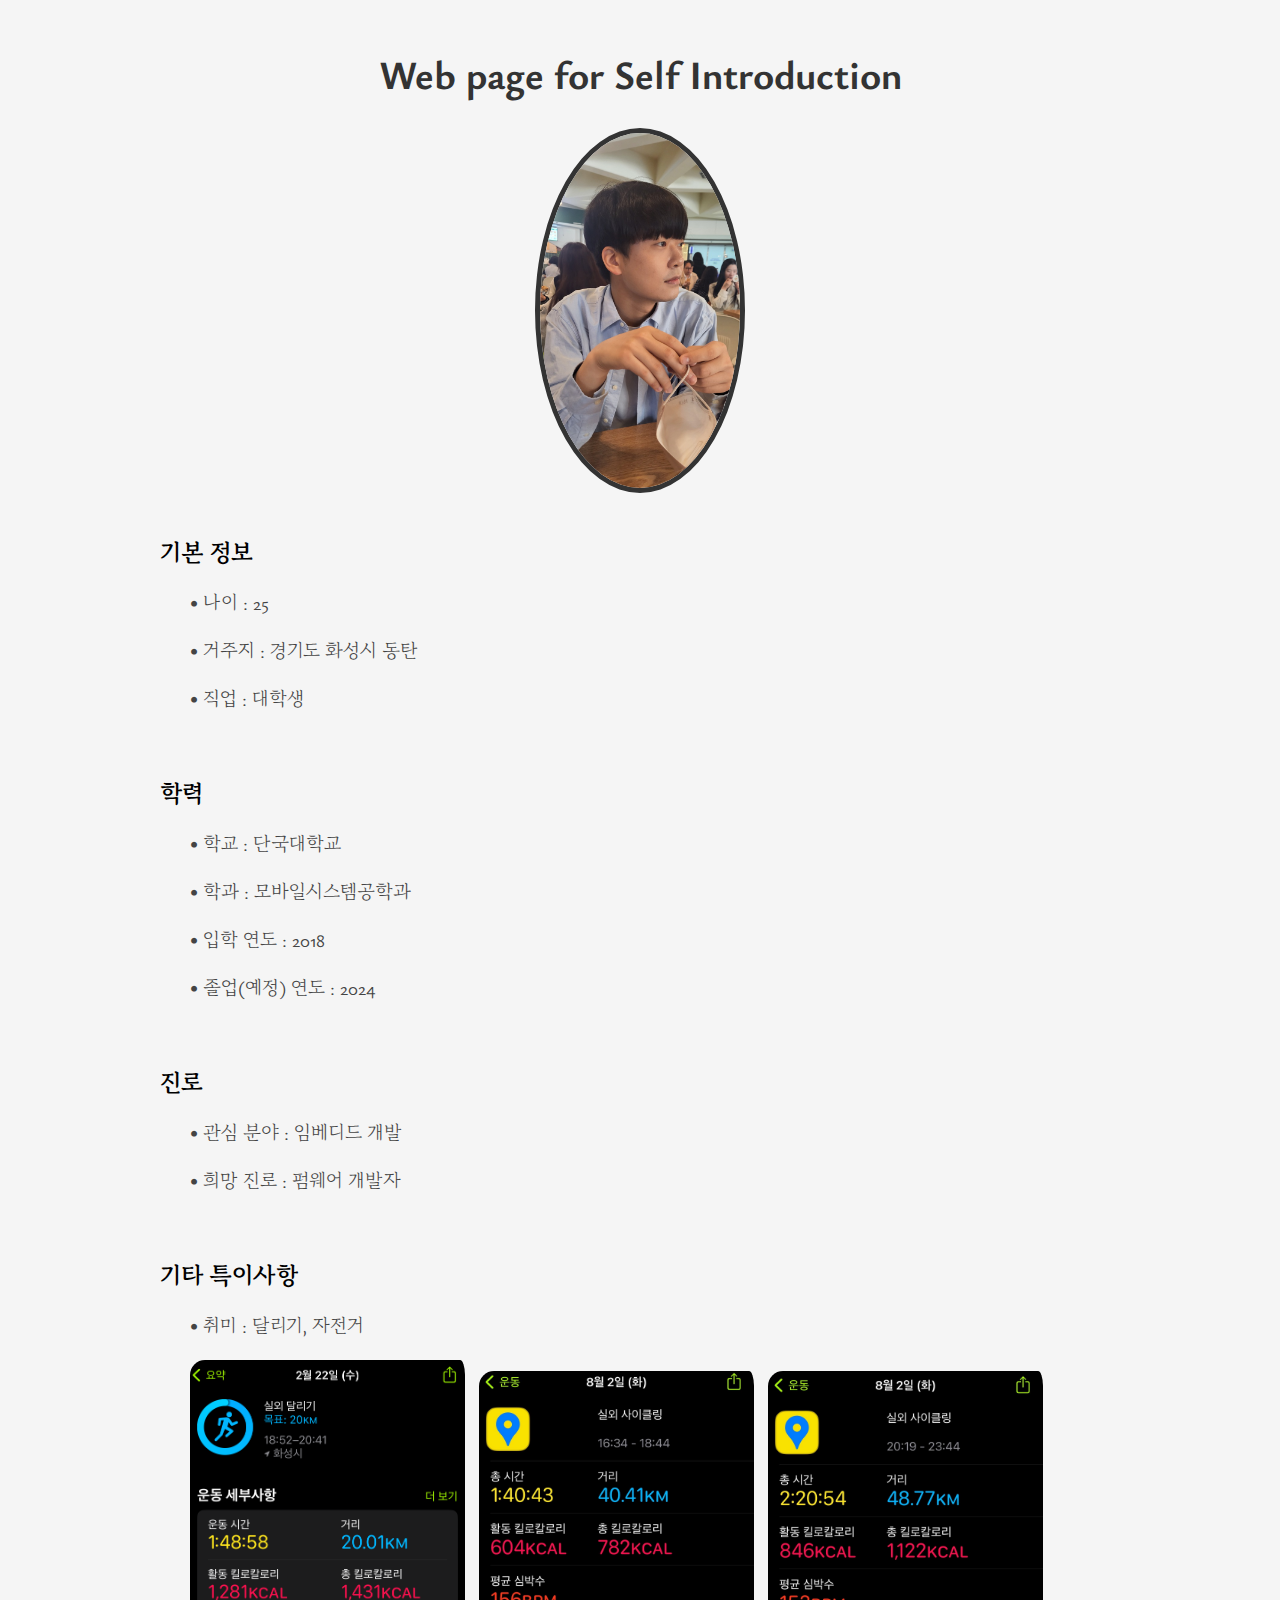
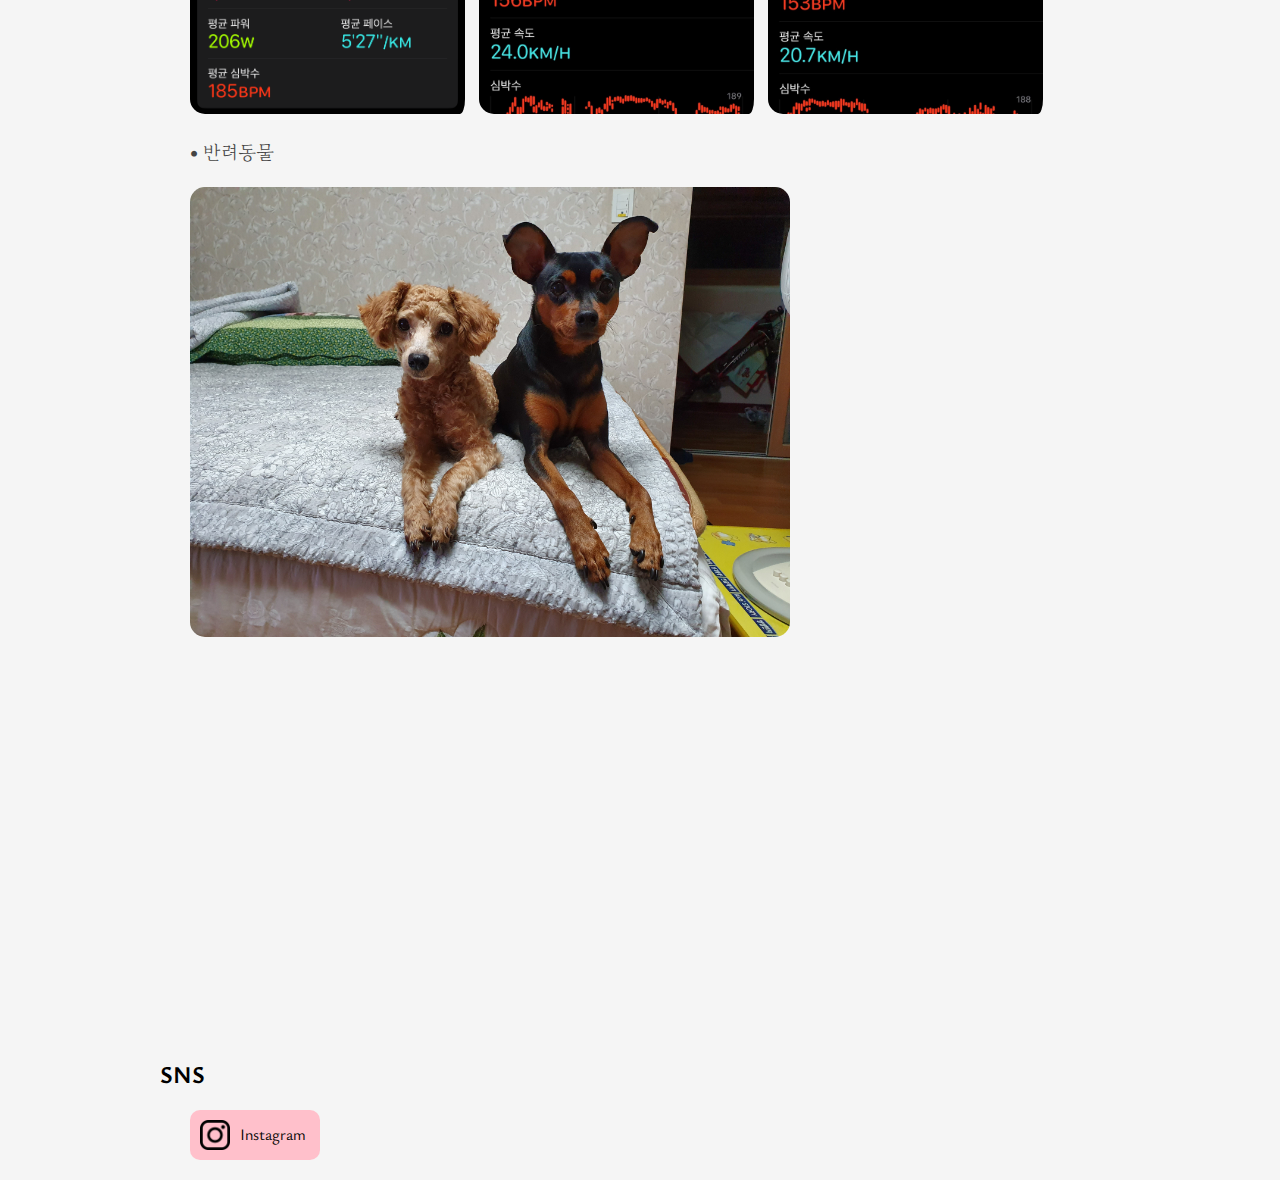
<file: index.html>
<!DOCTYPE html>
<html lang="kr">
  <head>
    <meta charset="UTF-8" />
    <meta name="viewport" content="width=device-width, initial-scale=1.0" />
    <title>Midterm-Assignment</title>
    <link href="styles.css" rel="stylesheet" />
  </head>
  <body>
    <div class="container">
      <h1>Web page for Self Introduction</h1>
      <img class="profile" src="pic/profile.jpeg" alt="Profile Picture" />
      <br />
      <h2>기본 정보</h2>
      <p>• 나이 : 25</p>
      <p>• 거주지 : 경기도 화성시 동탄</p>
      <p>• 직업 : 대학생</p>
      <br />
      <h2>학력</h2>
      <p>• 학교 : 단국대학교</p>
      <p>• 학과 : 모바일시스템공학과</p>
      <p>• 입학 연도 : 2018</p>
      <p>• 졸업(예정) 연도 : 2024</p>
      <br />
      <h2>진로</h2>
      <p>• 관심 분야 : 임베디드 개발</p>
      <p>• 희망 진로 : 펌웨어 개발자</p>
      <br />
      <h2>기타 특이사항</h2>
      <p>• 취미 : 달리기, 자전거</p>
      <div class="hobby_container">
        <img src="pic/running.PNG" />
        <img src="pic/bicycle_1.jpg" />
        <img src="pic/bicycle_2.jpg" />
      </div>
      <p>• 반려동물</p>
      <div class="pet_container">
        <img src="pic/pet.jpeg" />
        <iframe
          width="600"
          height="338"
          src="https://www.youtube.com/embed/9lOwUvCQLps"
          title="YouTube video player"
          frameborder="0"
          allow="accelerometer; autoplay; clipboard-write; encrypted-media; gyroscope; picture-in-picture; web-share"
          allowfullscreen
        ></iframe>
      </div>
      <br />
      <br />
      <h2>SNS</h2>
      <div class="insta_container">
        <a href="https://www.instagram.com/sn__mac/" target="_blank">
          <img src="pic/instagram_logo.png"
        /></a>
        <span class="insta_text">Instagram</span>
      </div>
    </div>
  </body>
</html>
</file>
<file: styles.css>
@import url('https://fonts.googleapis.com/css2?family=Gowun+Batang&family=Ysabeau&display=swap');

body {
  font-family: 'Ysabeau', 'Gowun Batang', sans-serif;
  background-color: #f5f5f5;
  margin: 0;
  padding: 0;
}
.container {
  max-width: 960px;
  margin: 0 auto;
  padding: 20px;
    
}

h1 {
  text-align: center;
  color: #333;
  font-size: 2.5rem;
}

p {
  font-size: 1.2rem;
  line-height: 1.5;
  color: #444;
  text-indent: 30px;
}

.profile {
  display: block;
  margin: 0 auto;
  width: 200px;
  height: auto;
  border-radius: 50%;
  border: 5px solid #333;
}

.hobby_container {
  margin-left: 30px;
}

.hobby_container img {
  width: 275px;
  height: auto;
  border-radius: 15px;
  padding-right: 10px;
}

.pet_container {
  margin-left: 30px;
}

.pet_container img {
  width: 600px;
  height: auto;
  border-radius: 15px;
}

.pet_container iframe {
  padding-top: 10px;
}

.insta_container {
  background-color: pink;
  width: 130px;
  height: 50px;
  border-radius: 10px;
  text-align: center;
  position: relative;
  margin-left: 30px;

}

.insta_container img {
  width: 30px;
  height: auto;
  position: absolute;
  top: 10px;
  left: 10px;
}

.insta_text {
  position: absolute;
  top: 13px;
  left: 50px;
}
</file>
